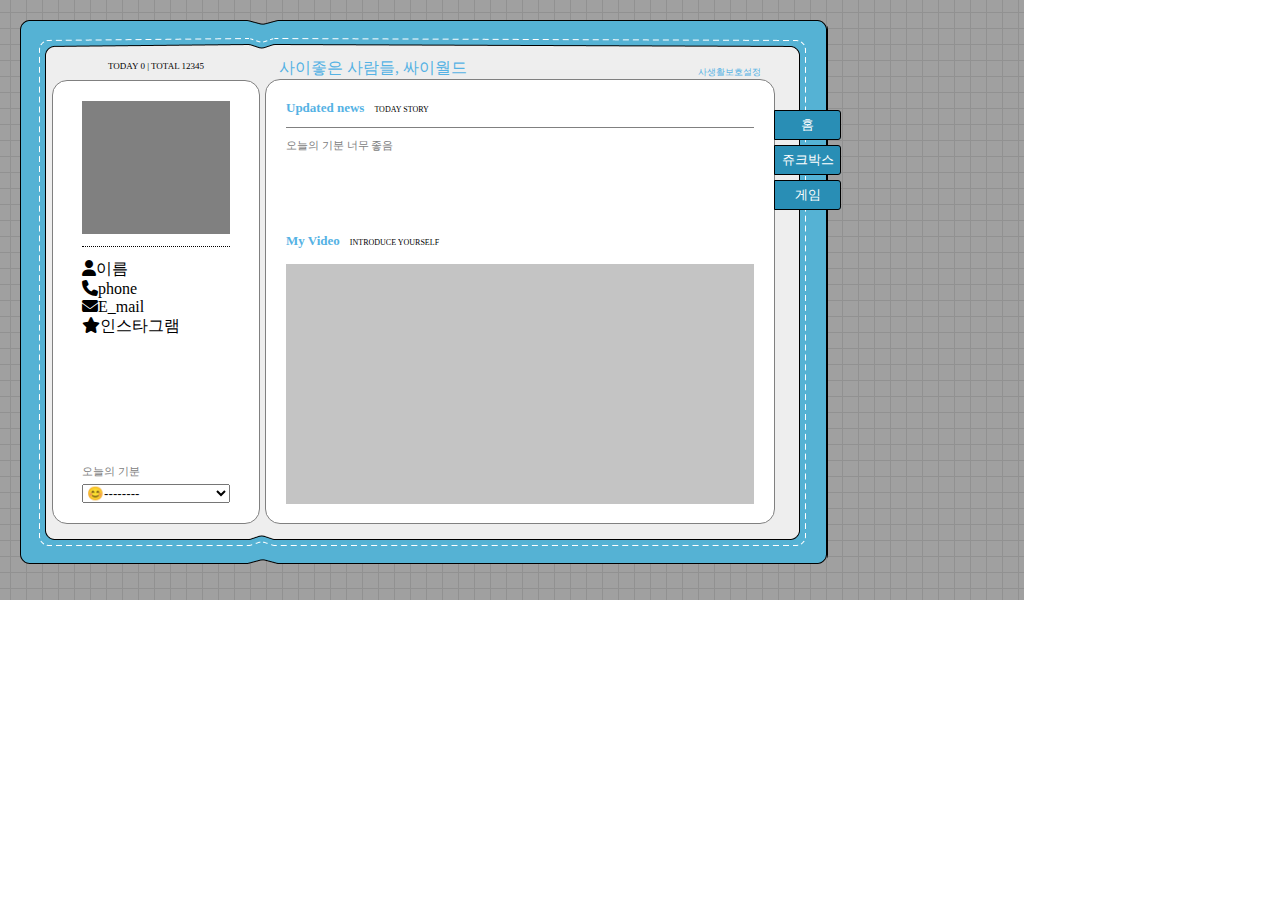
<file: cyworld/html/index.html>
<!DOCTYPE html>
<html lang="ko">
<head>
    <meta charset="UTF-8">
    <meta http-equiv="X-UA-Compatible" content="IE=edge">
    <meta name="viewport" content="width=device-width, initial-scale=1.0">
    <title>송대곤님의 미니홈피 :: 사이좋은 사람들, 싸이월드</title>
    <link rel="stylesheet" href="../css/main.css">
    <link rel="stylesheet" href="https://cdnjs.cloudflare.com/ajax/libs/font-awesome/6.2.1/css/all.min.css">
</head>
<body>
    <div class="background">
        <div class="outerbox">
            <div class="wrapper">
                <div class="wrapper_left">
                    <div class="wrapper_left_header">
                        <!-- TODAY 0 | TOTAL 12345 -->
                        <div class="today">
                            <span>TODAY</span>
                            <span>0</span>
                            <span> | TOTAL</span>
                            <span>12345</span>
                        </div>
                    </div>
                    <div class="wrapper_left_body">
                        <div class="left_body_header">
                            <div class="left_body_header_gray"></div>
                            <div class="left_body_header_line"></div>
                        </div>
                        <div class="left_body_profile">
                          <div class="profile_detail">
                            <i class="fa-solid fa-user"></i>이름
                          </div> 
                          <div class="profile_detail"> 
                            <i class="fa-solid fa-phone"></i>phone
                        </div>
                        <div class="profile_detail">
                            <i class="fa-solid fa-envelope"></i>E_mail
                        </div>
                        <div class="profile_detail">
                            <i class="fa-solid fa-star"></i>인스타그램
                        </div> 
                        </div>
                        <div class="left_body_footer">
                            <div class="wrapper_feel">
                                <div class="feel_title">오늘의 기분</div>
                                <select class="feel_select">
                                    <option value="">😊--------</option>
                                    <option value="">😒--------</option>
                                    <option value="">😂--------</option>
                                    <option value="">😍--------</option>
                                </select>
                            </div>
                        </div>
                    </div>
                </div>
                <div class="wrapper_right">
                    <div class="wrapper_right_header">
                        <div class="right_header_title">
                            사이좋은 사람들, 싸이월드
                        </div>
                        <div class="right_header_setting">
                            사생활보호설정
                        </div>
                    </div>
                    <div class="wrapper_right_body">
                        <iframe id="contentFrame" src="./home.html" frameborder="0"></iframe> 
                    </div>
                </div>
                <div class="navigation">
                    <div class="navigation_item" id="menuHome" onclick="menuHome()">홈</div>
                    <div class="navigation_item" id="menuJukebox" onclick="menuJukebox()">쥬크박스</div>
                    <div class="navigation_item" id="menuGame" onclick="menuGame()">게임</div>
                </div>
            </div>
        </div>
    </div>
    <script src="../js/main.js"></script>
</body>
</html>
</file>
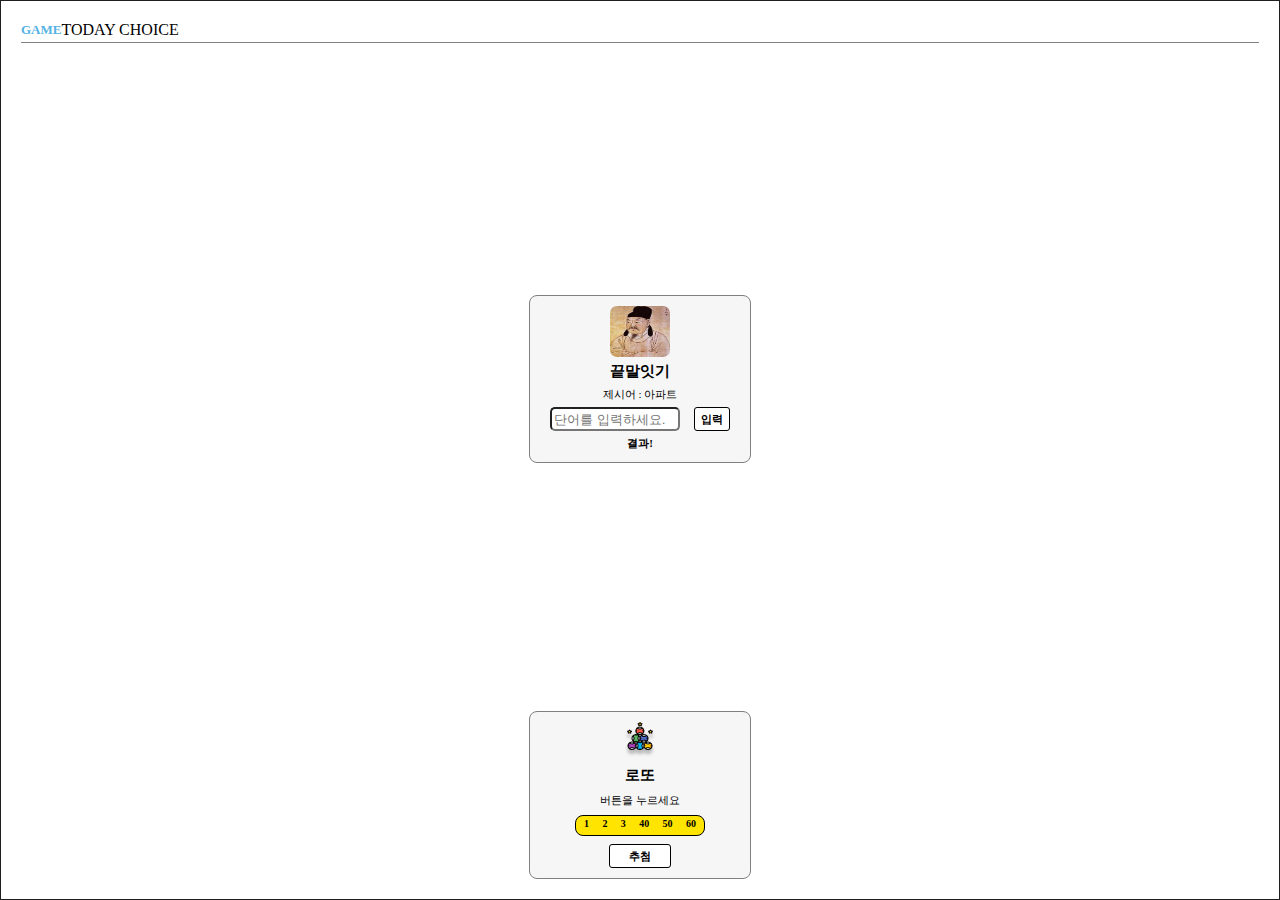
<file: cyworld/html/game.html>
<!DOCTYPE html>
<html lang="ko">
<head>
    <title>Game</title>
    <link rel="stylesheet" href="../css/game.css">
</head>
<body>
    <div class="wrapper">
        <div class="wrapper_header">
            <div class="header_title">
                <div class="title">GAME</div>
                <div class="subtitle">TODAY CHOICE</div>
            </div>
            <div class="divideLine"></div>
        </div>
        <div class="game_container">
            <img class="game_image" src="../img/e1gang.png" alt="train">
            <div class="gametitle">끝말잇기</div>
            <div class="game_subtitle">제시어 : <span id="word">아파트</span></div>
            <div class="word_text">
                <input class="textbox" id="myword" placeholder="단어를 입력하세요.">
                <button class="search" onclick="startWord()">입력</button>
            </div>
            <div id="result" class="word_result">결과!</div>
        </div>
        <div class="game_container">
            <img src="../img/lotto.png" alt="lotto">
            <div class="gametitle">로또</div>
            <div class="game_subtitle">버튼을 누르세요</div>
            <div class="game_lotto_number">
                <span>1</span>
                <span>2</span>
                <span>3</span>
                <span>40</span>
                <span>50</span>
                <span>60</span>
            </div>
            <button class="game_lotto_button">추첨</button>
        </div>
    </div>

<script src="../js/game.js"></script>
</body>
</html>
</file>
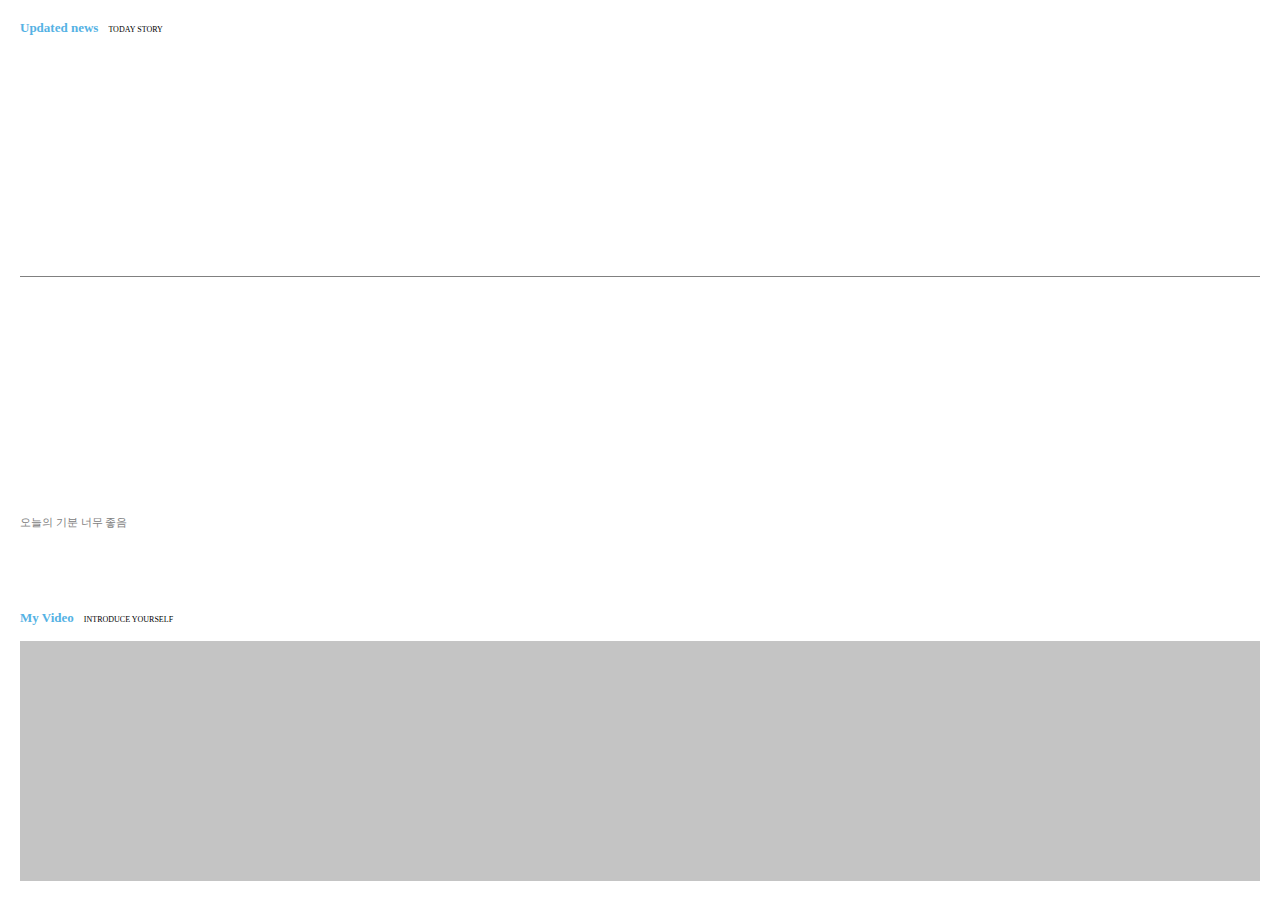
<file: cyworld/html/home.html>
<!DOCTYPE html>
<html lang="ko">
<head>
    <title>Document</title>
    <link rel="stylesheet" href="../css/home.css">
</head>
<body>
    <div class="wrapper">
        <div class="wrapper_header">
            <div class="contents_title">
                <div class="title">Updated news</div>
                <div class="subtitle">TODAY STORY</div>
            </div>
            <div class="divideLine"></div>
            <div class="contents_body">오늘의 기분 너무 좋음</div>
        </div>
        <div class="wrapper_body">
            <div class="contents_title">
                <div class="title">My Video</div>
                <div class="subtitle">INTRODUCE YOURSELF</div>
            </div>
            <div class="video"></div>
        </div>
    </div>
</body>
</html>
</file>
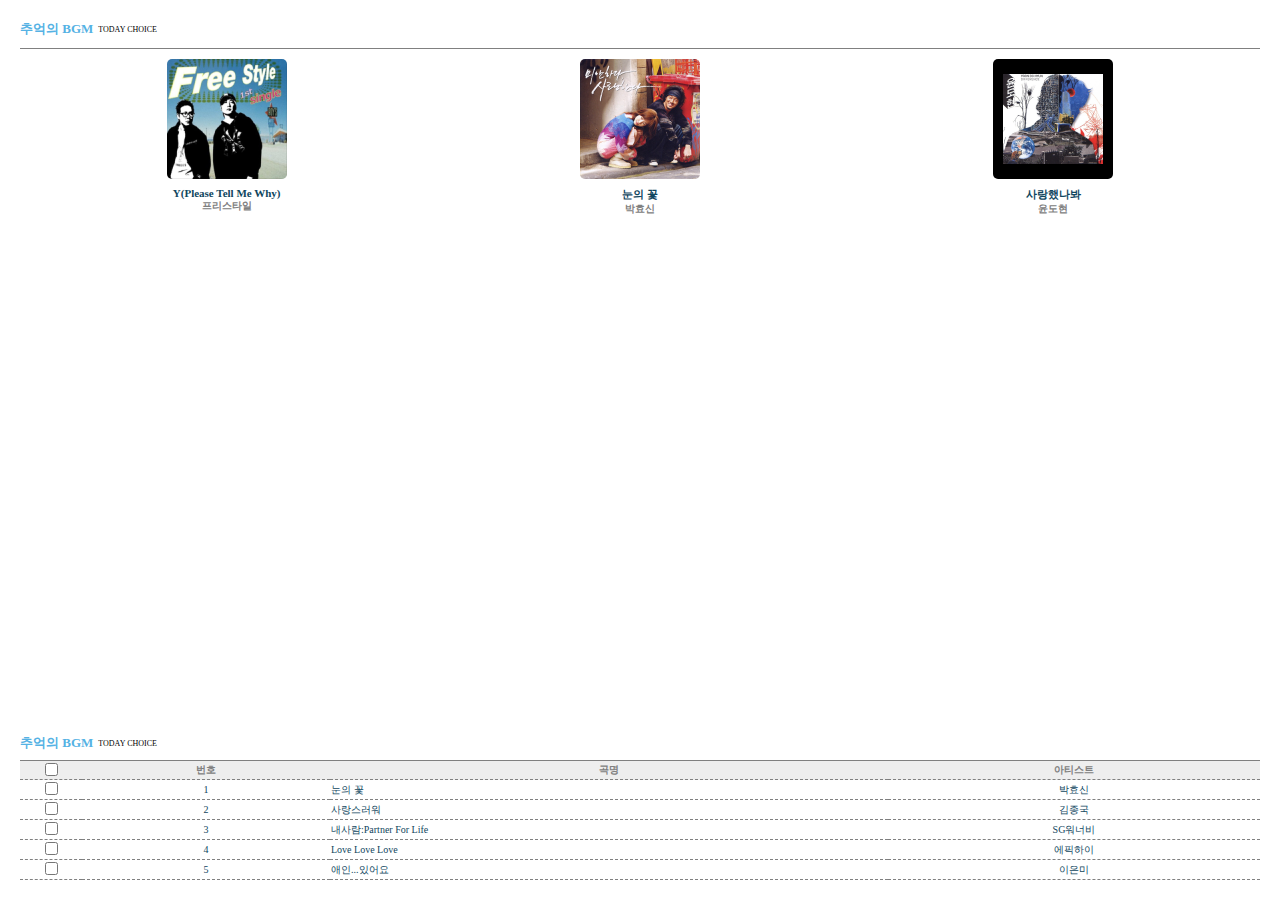
<file: cyworld/html/jukebox.html>
<!DOCTYPE html>
<html lang="ko">
<head>
    <title>Jukebox</title>
    <link rel="stylesheet" href="../css/jukebox.css">
</head>
<body>
    <div class="wrapper">
        <div class="wrapper_header">
            <div class="wrapper_title">
                <div class="title">추억의 BGM</div>
                <div class="subtitle">TODAY CHOICE</div>
            </div>
            <div class="divideLine"></div>
            <div class="album_Wrapper">
                <div class="albumWrapper_item">
                    <img src="../img/free.png" alt="album" class="album_thumbnail">
                    <div class="album_songtitle">Y(Please Tell Me Why)</div>
                    <div class="album_artist">프리스타일</div>
                </div>
                <div class="albumWrapper_item">
                    <img src="../img/park.png" alt="park" class="album_thumbnail">
                    <div class="album_songtitle">눈의 꽃</div>
                    <div class="album_artist">박효신</div>
                </div>
                <div class="albumWrapper_item">
                    <img src="../img/yun.png" alt="" class="album_thumbnail">
                    <div class="album_songtitle">사랑했나봐</div>
                    <div class="album_artist">윤도현</div>
                </div>
            </div>
        </div>
        <div class="wrapper_body">
            <div class="wrapper_title">
                <div class="title">추억의 BGM</div>
                <div class="subtitle">TODAY CHOICE</div>
            </div>
            <table class="album_Table">
                <tr>
                    <th class="albumTable_checkbox"><input type="checkbox"></th>
                    <th class="albumTable_number">번호</th>
                    <th class="albumTable_song">곡명</th>
                    <th class="albumTable_aetist">아티스트</th>
                </tr>
                <tr>
                    <td class="album_table_checkbox"><input type="checkbox"></td>
                    <td class="album_table_number">1</td>
                    <td class="album_table_song">눈의 꽃</td>
                    <td class="album_table_artist">박효신</td>
                </tr>
                <tr>
                    <td class="album_table_checkbox"><input type="checkbox"></td>
                    <td class="album_table_number">2</td>
                    <td class="album_table_song">사랑스러워</td>
                    <td class="album_table_artist">김종국</td>
                </tr>
                <tr>
                    <td class="album_table_checkbox"><input type="checkbox"></td>
                    <td class="album_table_number">3</td>
                    <td class="album_table_song">내사람:Partner For Life</td>
                    <td class="album_table_artist">SG워너비</td>
                </tr>
                <tr>
                    <td class="album_table_checkbox"><input type="checkbox"></td>
                    <td class="album_table_number">4</td>
                    <td class="album_table_song">Love Love Love</td>
                    <td class="album_table_artist">에픽하이</td>
                </tr>
                <tr>
                    <td class="album_table_checkbox"><input type="checkbox"></td>
                    <td class="album_table_number">5</td>
                    <td class="album_table_song">애인...있어요</td>
                    <td class="album_table_artist">이은미</td>
                </tr>
            </table>   
        </div>
    </div>
</body>
</html>
</file>
<file: cyworld/css/main.css>
* {
    box-sizing: border-box;
    margin: 0px;  /*왼쪽 위쪽 간격 딱붙이기(브라우저 기본값 초기화) */
}

.background {
    width: 1024px;
    height: 600px;
    background-image: url("../img/img.png");
    padding: 20px 0px 0px 20px;  /*내부 여백을 줘서 outerbox 위,왼쪽 20px띄움*/
}

.outerbox {
    width: 808px;
    height: 544px;
    background-image: url("../img/img1.png");
}

.wrapper {
    display: flex;  /*wrapper left right 블록 요소 없에고*/
    flex-direction: row;  /*wrapper left right 수평 정렬위해서*/ 
    padding: 32px 0px 0px 32px;
}

.wrapper_left {
    width: 208px;
    height: 472px;
    display: flex;
    flex-direction: column;
}

.wrapper_left_header {
    width: 100%;
    height: 30px;
    display: flex;
    flex-direction: row;
    justify-content: center;
    align-items: center;
    
    
}

.today {
    font-size: 9px;
}

.wrapper_left_body {
    width: 100%;
    height: 100%;
    border: 1px solid gray;
    border-radius: 15px;
    background-color: rgb(255, 255, 255);
    display: flex; 
    flex-direction: column;
    align-items: center;
    padding: 20px 29px;
}

.left_body_header {
    width: 100%;
    display: flex;
    flex-direction: column;
    
}

.left_body_header_gray {
    width: 148px;
    height: 133px;
    background-color: gray;
}

.left_body_header_line {
    border-top: 1px dotted black;
    margin: 12px 0px;
}

.left_body_profile {
    width: 100%;
    height: 100%;
    flex-direction: column;
    justify-content: flex-start;
}

.left_body_footer {
    width: 100%;
}

.wrapper_feel {
    width: 100%;
    display: flex;
    flex-direction: column;
    justify-content: center;  /* 세로기준 가운데 정렬 */
}

.feel_title {
    color: gray;
    font-size: 11px;
    margin-bottom: 5px;
}

.wrapper_right {
    width: 524px;
    height: 472px;
    display: flex;
    flex-direction: column;
    justify-content: flex-end;
    padding-left: 5px;
}

.wrapper_right_header {
    width: 510px;
    display: flex;
    flex-direction: row;
    justify-content: space-between;
    align-items: flex-end;
    padding: 0px 14px;
}

.right_header_title, .right_header_setting {
    color: #55b2e4;
    font-size: 9px;
}

.right_header_title {
    font-size: 16px;
}

.wrapper_right_body {
    width: 510px;
    height: 445px;
    border: 1px solid gray;
    border-radius: 15px;
    background-color: white;
}

iframe {
    width: 100%;
    height: 100%;  /*iframe 부모 크기 키워야 최종 사이즈 맞아짐. */
    border: none;
}

.navigation {
    width: 72px;
    height: 100px;
    display: flex;
    flex-direction: column;
    justify-content: space-between;
    position: absolute;
    left: 774px;
    top: 110px;
}

.navigation_item {
    width: 67px;
    height: 30px;
    background-color: #298eb5;
    border: 1px solid black;
    border-radius: 0px 3px 3px 0px;
    color: white;
    font-size: 13px;
    display: flex;
    flex-direction: column;
    justify-content: center;
    text-align: center;
    cursor: pointer;
}
</file>
<file: cyworld/css/game.css>
* {
    margin: 0;
    box-sizing: border-box;
}

html, body {
    width: 100%;
    height: 100%;
}

.wrapper {
    width: 100%;
    height: 100%;
    padding: 20px;
    display: flex;
    flex-direction:column;
    align-items: center;
    justify-content: space-between;
    border: 1px solid rgb(31, 31, 31);
}

.wrapper_header {
    width: 100%;
    display: flex;
    flex-direction: column;
}

.header_title {
    display: flex;
    flex-direction: row;
    align-items: center;
    
}

.title {
    color: #55b2e4;
    font-size: 13px;
    font-weight: 700;
}

.subtitl {
    font-size: 8px;
    margin-left: 5px;
}

.divideLine {
    width: 100%;  /*가로 사이즈가 있어야 테두리 표시됨*/
    border-top: 1px solid gray;
    margin: 3px 0px 3px 0px;
}

.game_container {
    width: 222px;
    height: 168px;
    border: 1px solid gray;
    border-radius: 8px;
    display: flex;
    flex-direction: column;
    align-items: center;
    justify-content: space-between;
    padding: 10px;
    background-color: #f6f6f6;
}

.game_image {
    height: 35%;
    width: 30%;
    border-radius: 7px;
}    

.gametitle {
    font-size: 15px;
    font-weight: 900;
}

.game_subtitle {
    font-size: 11px;
}

.word_result {
    font-size: 11px;
    font-weight: 700;
}

.word_text {
    width: 100%;
    display: flex;
    flex-direction: row;
    justify-content: space-between;
    padding: 0px 10px;
}

.textbox {
    width: 130px;
    height: 24px;
    border-radius: 5px;
}

.search {
    font-size: 11px;
    font-weight: 700;
    height: 24px;
    background-color: white;
    border-radius: 3px;
    border: 1px solid black;
}

.game_lotto_number {
    width: 130px;
    height: 21px;
    background-color: #ffe400;
    border-radius: 8px;
    border: 1px solid black;
    font-size: 10px;
    font-weight: 700;
    display: flex;
    flex-direction: row;
    justify-content:space-between;
    padding: 2px 8px;
}

.game_lotto_button {
    width: 62px;
    height: 24px;
    background-color: rgb(255, 255, 255);
    border-radius: 3px;
    border: 1px solid black;
    font-size: 11px;
    font-weight: 700;
}
</file>
<file: cyworld/css/home.css>
* {
    box-sizing: border-box;
    margin: 0px;  /*css 기본 세팅*/   
}

html, body {
    width: 100%;
    height: 100%;
}

.wrapper {
    width: 100%;  /*부모 선택자의 크기 따라감*/
    height: 100%;
    padding: 20px;
    display: flex;
    flex-direction: column;
    justify-content: space-between;
}

.wrapper_header {
    width: 100%;
    height: 75%;
    display: flex;
    flex-direction: column;
    justify-content: space-between;
}

.contents_title {
    display: flex;
    flex-direction: row;
    align-items: center;
    margin-bottom: 6px;
}

.title {
    color: #55b2e4;
    font-size: 13px;
    font-weight: 700;
}

.subtitle {
    font-size: 8px;
    margin-left: 10px;
    padding-top: 3px;
}

.divideLine {
    width: 100%;  /*가로 사이즈가 있어야 테두리 표시됨*/
    border-top: 1px solid gray;
    margin: 3px 0px 3px 0px;
}

.contents_body {
    font-size: 11px;
    width: 100%;
    height: 95px;
    color: gray;
    margin-top: 5px;
}

.wrapper_body {
    width: 100%;
    height: 270px;
}

.video {
    width: 100%;
    height: 240px;
    background-color: #c4c4c4;
    margin-top: 15px;
}
</file>
<file: cyworld/css/jukebox.css>
* {
    box-sizing: border-box;
    margin: 0px;
}

html, body {
    width: 100%;
    height: 100%;
}

.wrapper {
    width: 100%;
    height: 100%;
    padding: 20px;
    display: flex;
    flex-direction: column;
    justify-content: space-between;
    align-items: center;
}

.wrapper_header {
    width: 100%;
    display: flex;
    flex-direction: column;
}

.wrapper_title {
    display: flex;
    flex-direction: row;
    align-items: center;
}

.title {
    color: #55b2e4;
    font-size: 13px;
    font-weight: 700;
}

.subtitle {
    font-size: 8px;
    margin-left: 5px;
}

.divideLine {
    width: 100%;  /*가로 사이즈가 있어야 테두리 표시됨*/
    border-top: 1px solid gray;
    margin: 10px 0px;
}

.album_Wrapper {
    display: flex;
    flex-direction: row;
    justify-content:space-around;
}

.albumWrapper_item {
    display: flex;
    flex-direction: column;
}

.album_thumbnail {
    width: 120px;
    height: 120px;
    border-radius: 5px;
}

.album_songtitle {
    color: #0f465e;
    font-size: 11px;
    font-weight: bold;
    display: flex;
    flex-direction: row;
    justify-content: center;
    margin-top: 8px;
}

.album_artist {
    color: gray;
    font-size: 10px;
    font-weight: bold;
    display: flex;
    flex-direction: row;
    justify-content: center;
}





.wrapper_body {
    width: 100%;
    /* height: 100%; */

}

.album_Table {
    width: 100%;
    padding-top: 8px;
    border-spacing: 0px;
}

.album_Table th {
    height: 20px;
    font-size: 10px;
    font-weight: bold;
    color: gray;
    background-color: #eeeeee;
    border-top: 1px solid gray;
    border-bottom: 1px dashed gray;
}

.album_Table td {
    height: 20px;
    font-size: 10px;
    color: #0f465e;
    border-bottom: 1px dashed gray;
}

.album_table_checkbox {
    width: 5%;
    text-align: center;
}

.album_table_number {
    width: 20%;
    text-align: center;
}

.album_table_song {
    width: 45%;
    text-align: left;
}

.album_table_artist {
    width: 30%;
    text-align: center;
}
</file>
